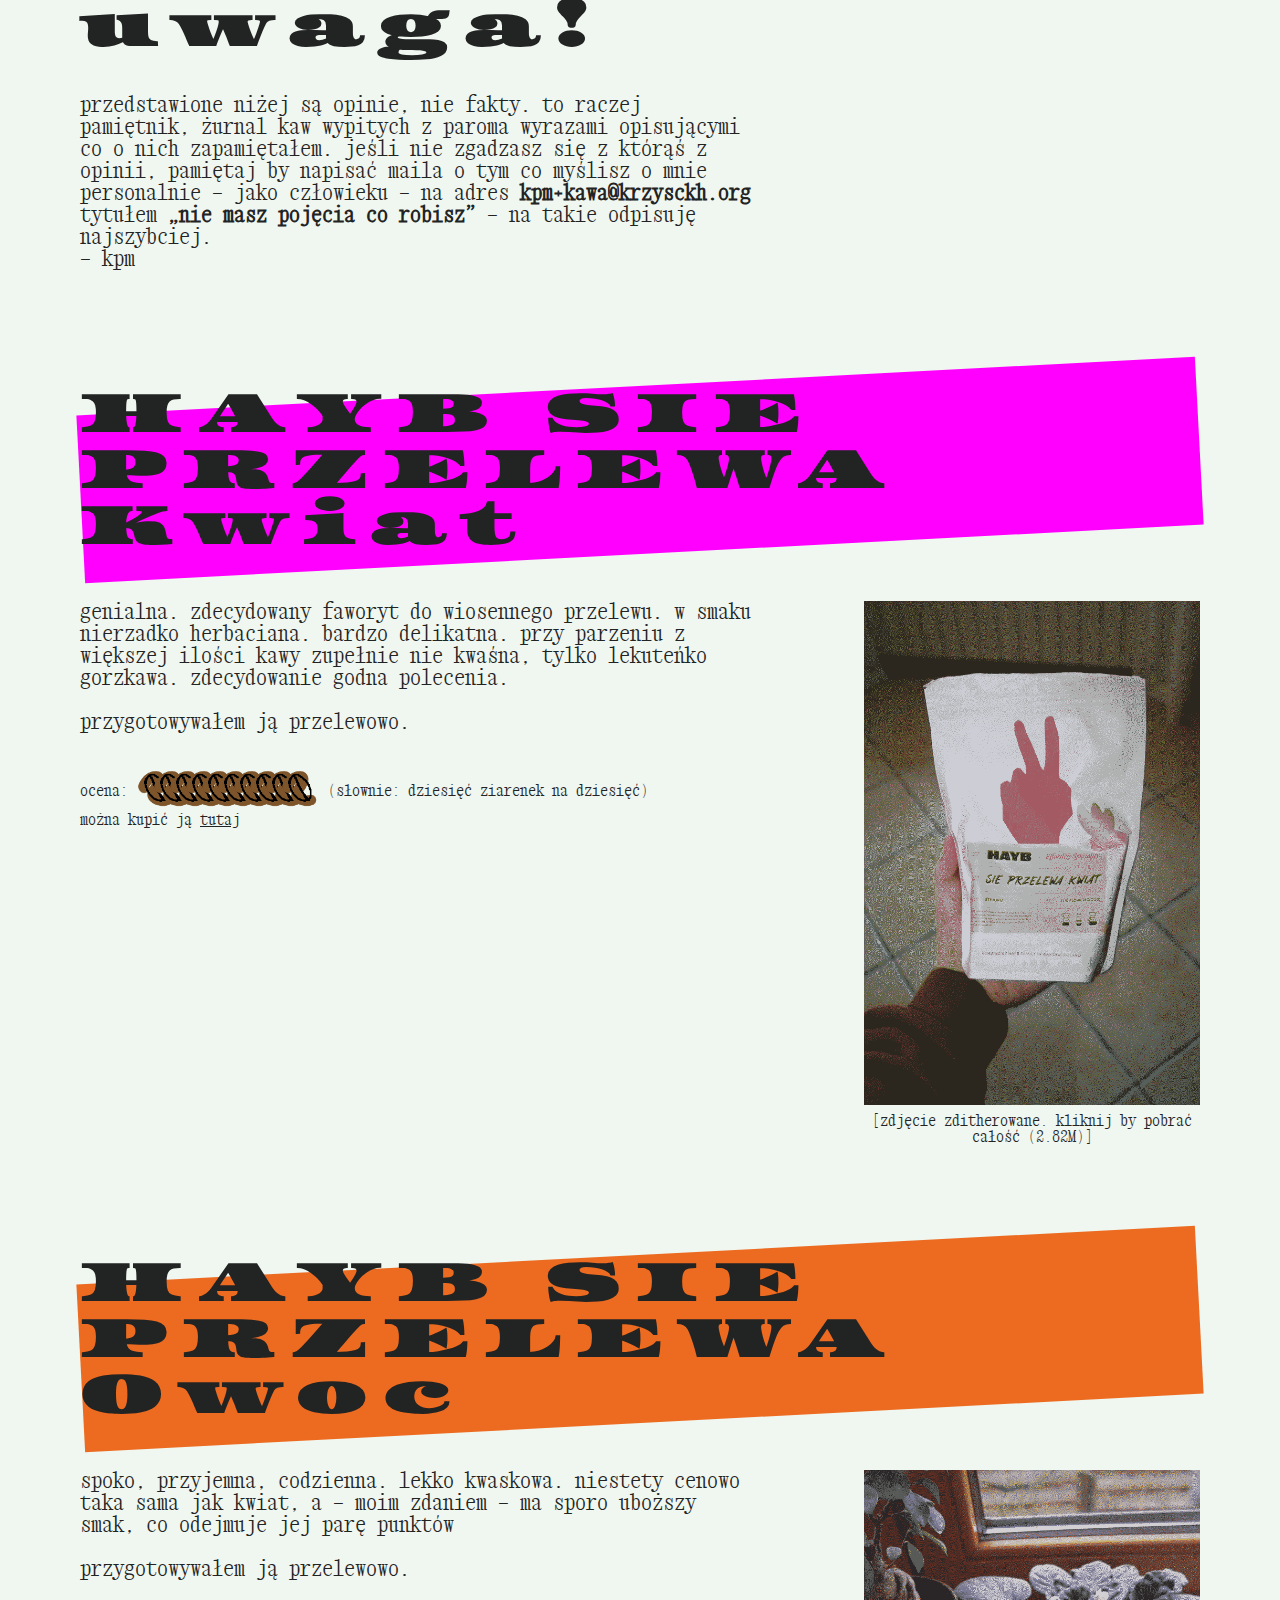
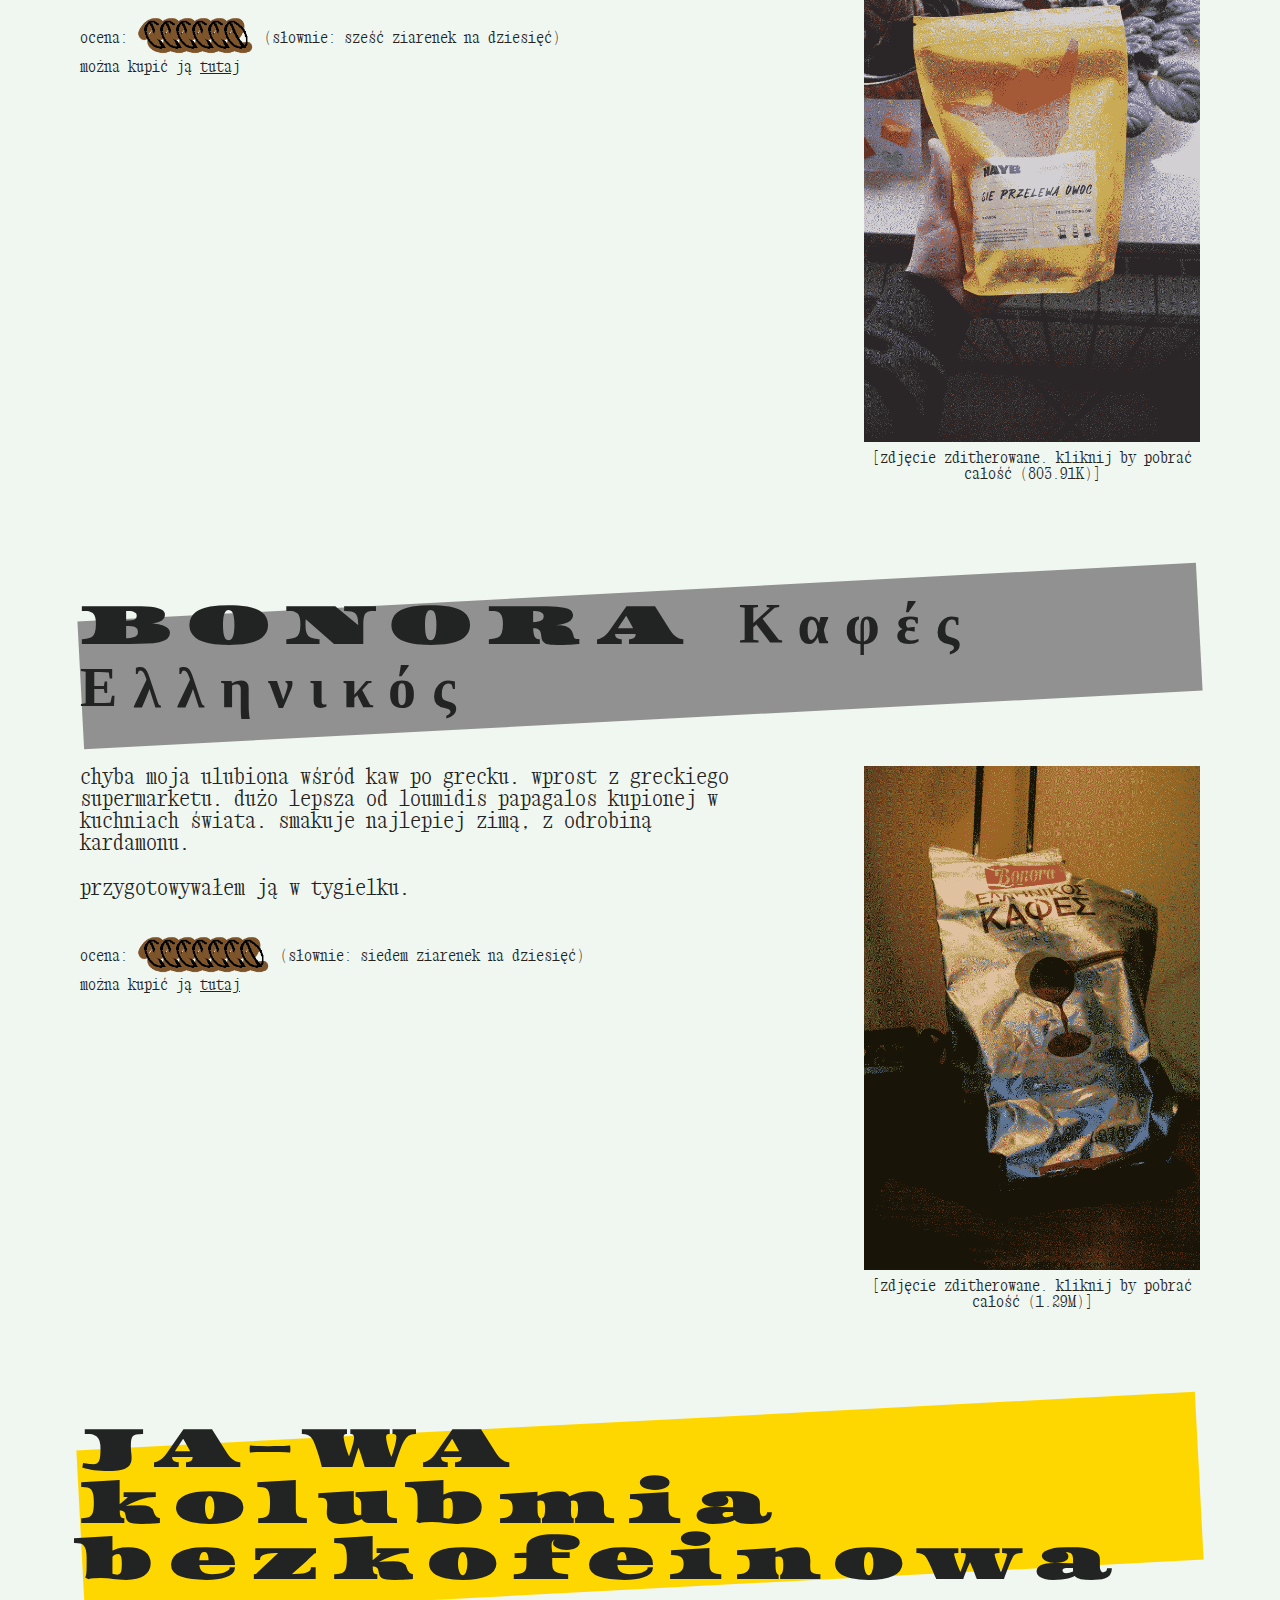
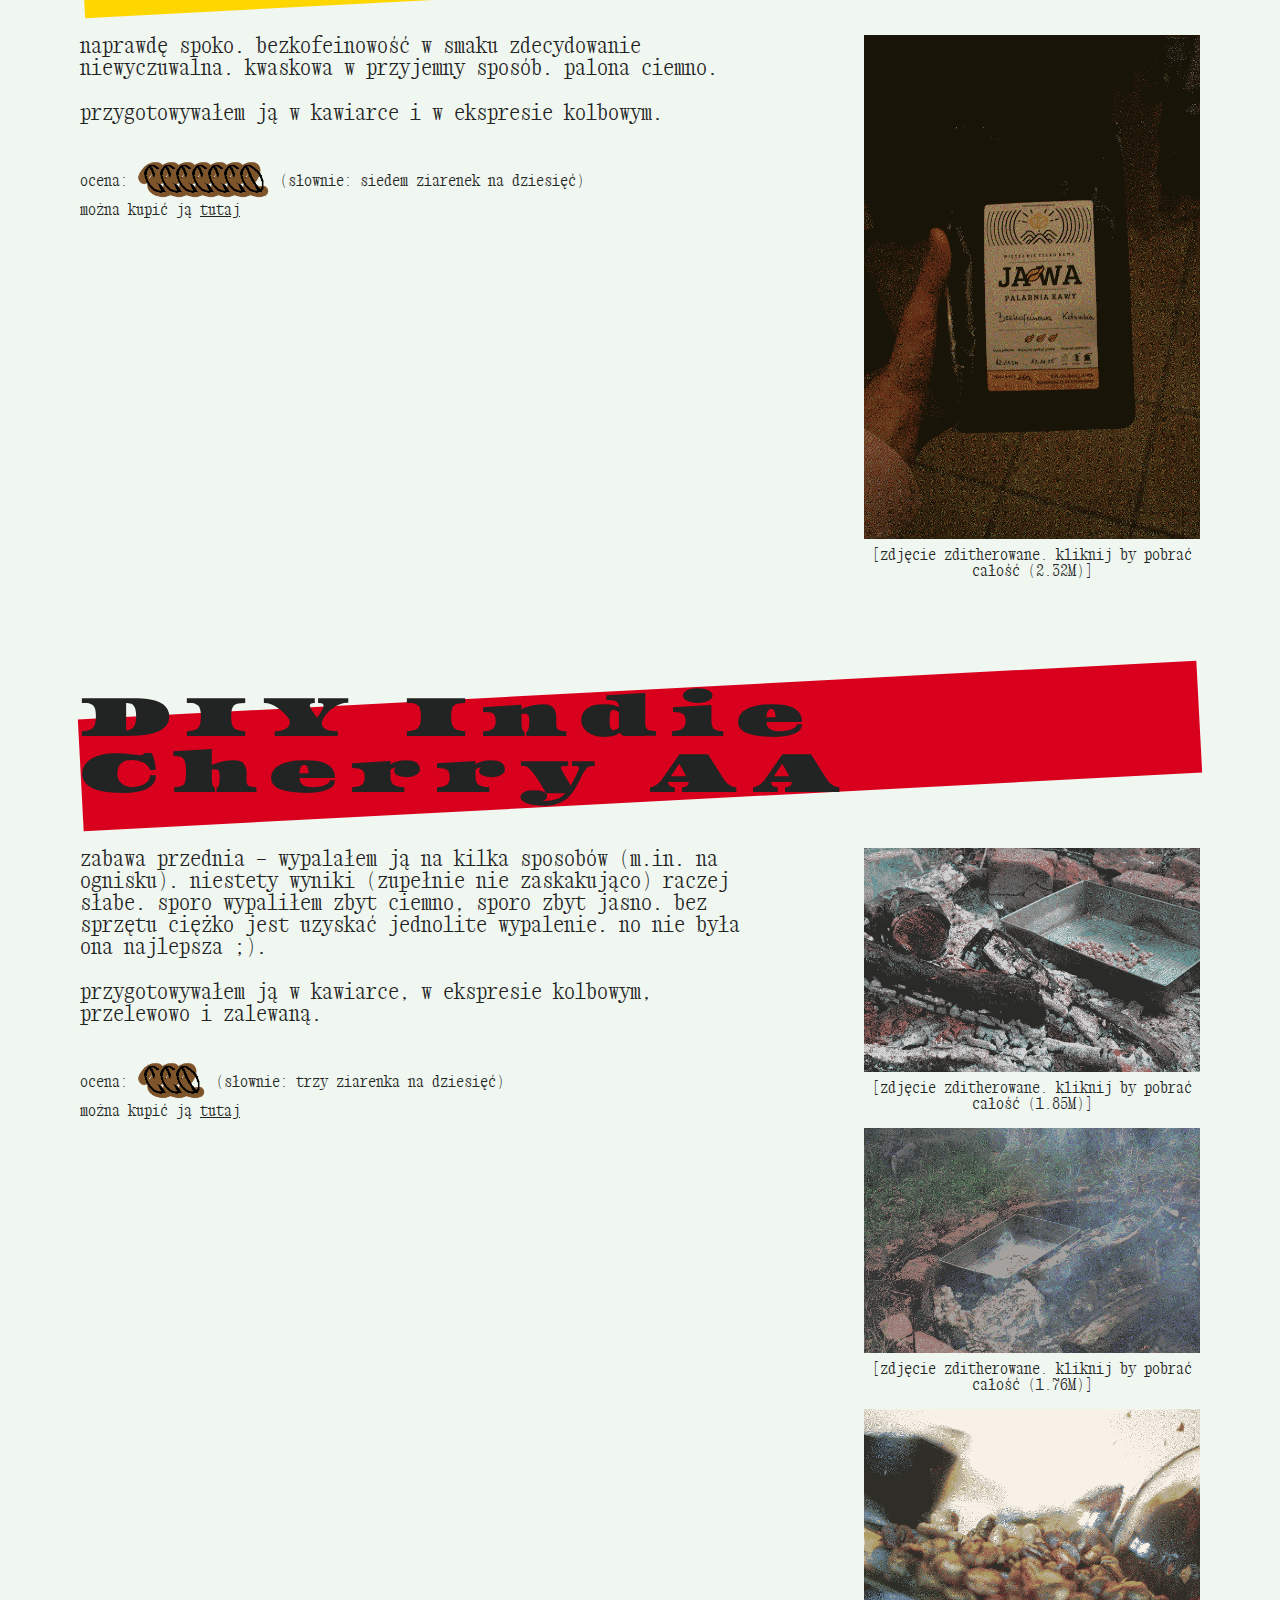
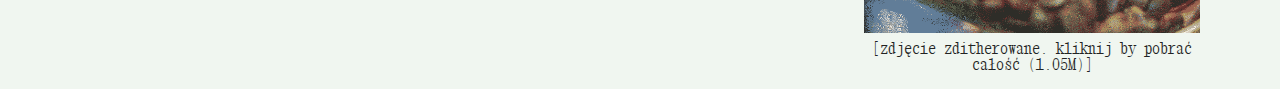
<file: public/index.html>
<html>
 <head>
 <title>
 kawy : )  </title>
  <meta name="viewport" content="width=device-width, initial-scale=1.0" >
    <link rel="stylesheet" href="style.css" >
    <meta charset="utf-8" >
     </head>
  <body>
 <h1>
 uwaga!  </h1>
  <p>
 przedstawione niżej są opinie, nie fakty. to raczej pamiętnik, żurnal kaw wypitych z paroma wyrazami opisującymi co o nich zapamiętałem. jeśli nie zgadzasz się z którąś z opinii, pamiętaj by napisać maila o tym co myślisz o mnie  personalnie — jako człowieku — na adres  <b>
 kpm+kawa@krzysckh.org  </b>
   tytułem  <b>
 „nie masz pojęcia co robisz”  </b>
   — na takie odpisuję najszybciej. <br>
    — kpm  </p>
  <div class="coffee-box" >
 <div class="title" style="background: #f0f" >
 <h2>
 HAYB SIE PRZELEWA Kwiat  </h2>
   </div>
  <div class="image" >
 <img id="g1" src="res/img/HAYB.sieprzelewa.kwiat.jpg.dithered.gif" >
 <span onclick="get_full('g1', 'res/img/HAYB.sieprzelewa.kwiat.jpg')" >
 [zdjęcie zditherowane. kliknij by pobrać całość (2.82M)]  </span>
      </div>
  <p>
 genialna. zdecydowany faworyt do wiosennego przelewu. w smaku nierzadko herbaciana. bardzo delikatna. przy parzeniu z większej ilości kawy zupełnie nie kwaśna, tylko lekuteńko gorzkawa. zdecydowanie godna polecenia.  </p>
  <p>
 przygotowywałem ją  przelewowo.  </p>
  <div>
 <span class="rating" >
 <span>
 ocena:   </span>
  <span class="beans" >
 <img class="bean" src="res/img/bean.png" >
    <img class="bean" src="res/img/bean.png" >
    <img class="bean" src="res/img/bean.png" >
    <img class="bean" src="res/img/bean.png" >
    <img class="bean" src="res/img/bean.png" >
    <img class="bean" src="res/img/bean.png" >
    <img class="bean" src="res/img/bean.png" >
    <img class="bean" src="res/img/bean.png" >
    <img class="bean" src="res/img/bean.png" >
    <img class="bean" src="res/img/bean.png" >
     </span>
  <span>
  (słownie: dziesięć ziarenek na dziesięć)  </span>
   </span>
   </div>
  <div>
 <span>
 można kupić ją  <a href="https://haybcoffee.pl/produkt/sie-przelewa-kwiat/" >
 tutaj  </a>
   </span>
   </div>
   </div>
  <div class="coffee-box" >
 <div class="title" style="background: #ec6b20" >
 <h2>
 HAYB SIE PRZELEWA Owoc  </h2>
   </div>
  <div class="image" >
 <img id="g2" src="res/img/HAYB.sieprzelewa.owoc.jpg.dithered.gif" >
 <span onclick="get_full('g2', 'res/img/HAYB.sieprzelewa.owoc.jpg')" >
 [zdjęcie zditherowane. kliknij by pobrać całość (803.91K)]  </span>
      </div>
  <p>
 spoko, przyjemna, codzienna. lekko kwaskowa. niestety cenowo taka sama jak kwiat, a — moim zdaniem — ma sporo uboższy smak, co odejmuje jej parę punktów  </p>
  <p>
 przygotowywałem ją  przelewowo.  </p>
  <div>
 <span class="rating" >
 <span>
 ocena:   </span>
  <span class="beans" >
 <img class="bean" src="res/img/bean.png" >
    <img class="bean" src="res/img/bean.png" >
    <img class="bean" src="res/img/bean.png" >
    <img class="bean" src="res/img/bean.png" >
    <img class="bean" src="res/img/bean.png" >
    <img class="bean" src="res/img/bean.png" >
     </span>
  <span>
  (słownie: sześć ziarenek na dziesięć)  </span>
   </span>
   </div>
  <div>
 <span>
 można kupić ją  <a href="https://haybcoffee.pl/produkt/sie-przelewa-owoc/" >
 tutaj  </a>
   </span>
   </div>
   </div>
  <div class="coffee-box" >
 <div class="title" style="background: #919191" >
 <h2>
 BONORA Καφές Ελληνικός  </h2>
   </div>
  <div class="image" >
 <img id="g3" src="res/img/BONORA.ellinikos.kafes.jpg.dithered.gif" >
 <span onclick="get_full('g3', 'res/img/BONORA.ellinikos.kafes.jpg')" >
 [zdjęcie zditherowane. kliknij by pobrać całość (1.29M)]  </span>
      </div>
  <p>
 chyba moja ulubiona wśród kaw po grecku. wprost z greckiego supermarketu. dużo lepsza od loumidis papagalos kupionej w kuchniach świata. smakuje najlepiej zimą, z odrobiną kardamonu.  </p>
  <p>
 przygotowywałem ją  w tygielku.  </p>
  <div>
 <span class="rating" >
 <span>
 ocena:   </span>
  <span class="beans" >
 <img class="bean" src="res/img/bean.png" >
    <img class="bean" src="res/img/bean.png" >
    <img class="bean" src="res/img/bean.png" >
    <img class="bean" src="res/img/bean.png" >
    <img class="bean" src="res/img/bean.png" >
    <img class="bean" src="res/img/bean.png" >
    <img class="bean" src="res/img/bean.png" >
     </span>
  <span>
  (słownie: siedem ziarenek na dziesięć)  </span>
   </span>
   </div>
  <div>
 <span>
 można kupić ją  <a href="https://www.sklavenitis.gr/eidi-proinoy-rofimata/kafedes-rofimata-afepsimata/kafedes-ellinikoi/bonora-ellinikos-kafes-487gr-240959/" >
 tutaj  </a>
   </span>
   </div>
   </div>
  <div class="coffee-box" >
 <div class="title" style="background: gold" >
 <h2>
 JA-WA kolubmia bezkofeinowa  </h2>
   </div>
  <div class="image" >
 <img id="g4" src="res/img/JAWA.decaf.kolumbia.jpg.dithered.gif" >
 <span onclick="get_full('g4', 'res/img/JAWA.decaf.kolumbia.jpg')" >
 [zdjęcie zditherowane. kliknij by pobrać całość (2.32M)]  </span>
      </div>
  <p>
 naprawdę spoko. bezkofeinowość w smaku zdecydowanie niewyczuwalna. kwaskowa w przyjemny sposób. palona ciemno.  </p>
  <p>
 przygotowywałem ją  w kawiarce i w ekspresie kolbowym.  </p>
  <div>
 <span class="rating" >
 <span>
 ocena:   </span>
  <span class="beans" >
 <img class="bean" src="res/img/bean.png" >
    <img class="bean" src="res/img/bean.png" >
    <img class="bean" src="res/img/bean.png" >
    <img class="bean" src="res/img/bean.png" >
    <img class="bean" src="res/img/bean.png" >
    <img class="bean" src="res/img/bean.png" >
    <img class="bean" src="res/img/bean.png" >
     </span>
  <span>
  (słownie: siedem ziarenek na dziesięć)  </span>
   </span>
   </div>
  <div>
 <span>
 można kupić ją  <a href="https://www.palarniakawyjawa.pl/kawa-bezkofeinowa-kolumbia/" >
 tutaj  </a>
   </span>
   </div>
   </div>
  <div class="coffee-box" >
 <div class="title" style="background: #D9001D" >
 <h2>
 DIY Indie Cherry AA  </h2>
   </div>
  <div class="image" >
 <img id="g5" src="res/img/DIY.cafemia.indiecherry1.jpg.dithered.gif" >
 <span onclick="get_full('g5', 'res/img/DIY.cafemia.indiecherry1.jpg')" >
 [zdjęcie zditherowane. kliknij by pobrać całość (1.85M)]  </span>
     <img id="g6" src="res/img/DIY.cafemia.indiecherry2.jpg.dithered.gif" >
 <span onclick="get_full('g6', 'res/img/DIY.cafemia.indiecherry2.jpg')" >
 [zdjęcie zditherowane. kliknij by pobrać całość (1.76M)]  </span>
     <img id="g7" src="res/img/DIY.cafemia.indiecherry3.jpg.dithered.gif" >
 <span onclick="get_full('g7', 'res/img/DIY.cafemia.indiecherry3.jpg')" >
 [zdjęcie zditherowane. kliknij by pobrać całość (1.05M)]  </span>
      </div>
  <p>
 zabawa przednia — wypalałem ją na kilka sposobów (m.in. na ognisku). niestety wyniki (zupełnie nie zaskakująco) raczej słabe. sporo wypaliłem zbyt ciemno, sporo zbyt jasno. bez sprzętu ciężko jest uzyskać jednolite wypalenie. no nie była ona najlepsza ;).   </p>
  <p>
 przygotowywałem ją  w kawiarce, w ekspresie kolbowym, przelewowo i zalewaną.  </p>
  <div>
 <span class="rating" >
 <span>
 ocena:   </span>
  <span class="beans" >
 <img class="bean" src="res/img/bean.png" >
    <img class="bean" src="res/img/bean.png" >
    <img class="bean" src="res/img/bean.png" >
     </span>
  <span>
  (słownie: trzy ziarenka na dziesięć)  </span>
   </span>
   </div>
  <div>
 <span>
 można kupić ją  <a href="https://cafemia.pl/pl/p/INDIA-CHERRY-AA/82" >
 tutaj  </a>
   </span>
   </div>
   </div>
  <script src="app.js" >
  </script>
   </body>
   </html>
</file>
<file: public/style.css>
/* -*- css-indent-offset: 2 -*- */

/* bardzo nie chcę potem jakkolwiek naprawiać tego kodu
 * niektórzy twierdzą, że perl jest write-only
 * dla mnie osobiście css jest dużo bardziej... write only */

:root {
  --c1: #222323;
  --c2: #f0f6f0;
  --bg: var(--c2);
  --fg: var(--c1);

  --font-big: 3.5em;
  --font-normal: 1.4em;
  --font-small: 1em;
}

@media only screen and (max-width: 768px) {
  :root {
    --font-big: 1.8em;
    --font-normal: 1.5em;
    --font-small: 1.2em;
  }
}

@font-face {
  font-display: swap;
  font-family: 'xanh';
  src: url('res/fonts/xanhmono-regular-webfont.woff2') format('woff2'),
       url('res/fonts/xanhmono-regular-webfont.woff') format('woff');
  font-weight: normal;
  font-style: normal;
}

@font-face {
  font-display: swap;
  font-family: 'xanh';
  src: url('res/fonts/xanhmono-italic-webfont.woff2') format('woff2'),
       url('res/fonts/xanhmono-italic-webfont.woff') format('woff');
  font-weight: normal;
  font-style: italic;
}

@font-face {
  font-family: 'asset';
  src: url('res/fonts/asset-regular-webfont.woff2') format('woff2'),
       url('res/fonts/asset-regular-webfont.woff') format('woff');
  font-weight: normal;
  font-style: normal;
}

* {
  box-sizing: border-box;
  color: var(--fg);
  font-family: xanh;
}

html, body {
  background-color: var(--bg);
  padding: 0;
  margin: 0;
}

body {
  margin-left: 5em;
  margin-right: 5em;
}

.coffee-box {
  clear: both;
  padding-top: 3em;
  padding-bottom: 3em;
}

.coffee-box .title {
  transform: rotate(-3deg);
  width: max-content;
  max-width: 100%;
}

body h1 {
  font-family: asset;
  font-size: var(--font-big);
  letter-spacing: 1rem;
  width: 100%;
}

body p {
  font-size: var(--font-normal);
}

@media only screen and (min-width: 768px) {
  body p {
    width: 60%;
  }
}

.coffee-box .title h2 {
  font-family: asset;
  font-size: var(--font-big);
  letter-spacing: 1rem;
  transform: rotate(3deg);
  width: 100%;
}

.coffee-box span {
  font-size: var(--font-small);
  margin-bottom: 1em;
}

.beans {
  position: relative;
  display: inline-flex;
  align-items: center;
  height: 2.5em;
  top: 0.8em;
}

.bean {
  height: 100%;
  position: relative;
  margin-left: -1.5em;
}

.bean:first-child {
  margin-left: 0;
}


.coffee-box p {
  font-size: 1.4em;
}

@media only screen and (min-width: 768px) {
  .coffee-box .image {
    float: right;
    max-width: 30%;
  }
}

.coffee-box .image {
  display: block;
}

.image img {
  max-width: 100%;
  /* max-height: 100%; */
  width: auto;
  height: auto;
}

.image span {
  cursor: pointer;
  margin-top: 0.5em;
  width: 100%;
  display: block;
  text-align: center;
}

.image span:hover {
  color: var(--bg);
  background: var(--fg);
}

/* a { */
/*   padding-left: */
/*   text-decoration: none; */
/* } */

/* a:before { */
/*   margin: 0; */
/*   padding: 0; */
/*   content: "["; */
/* } */

/* a:after { */
/*   margin: 0; */
/*   padding: 0; */
/*   content: "]"; */
/* } */
</file>
